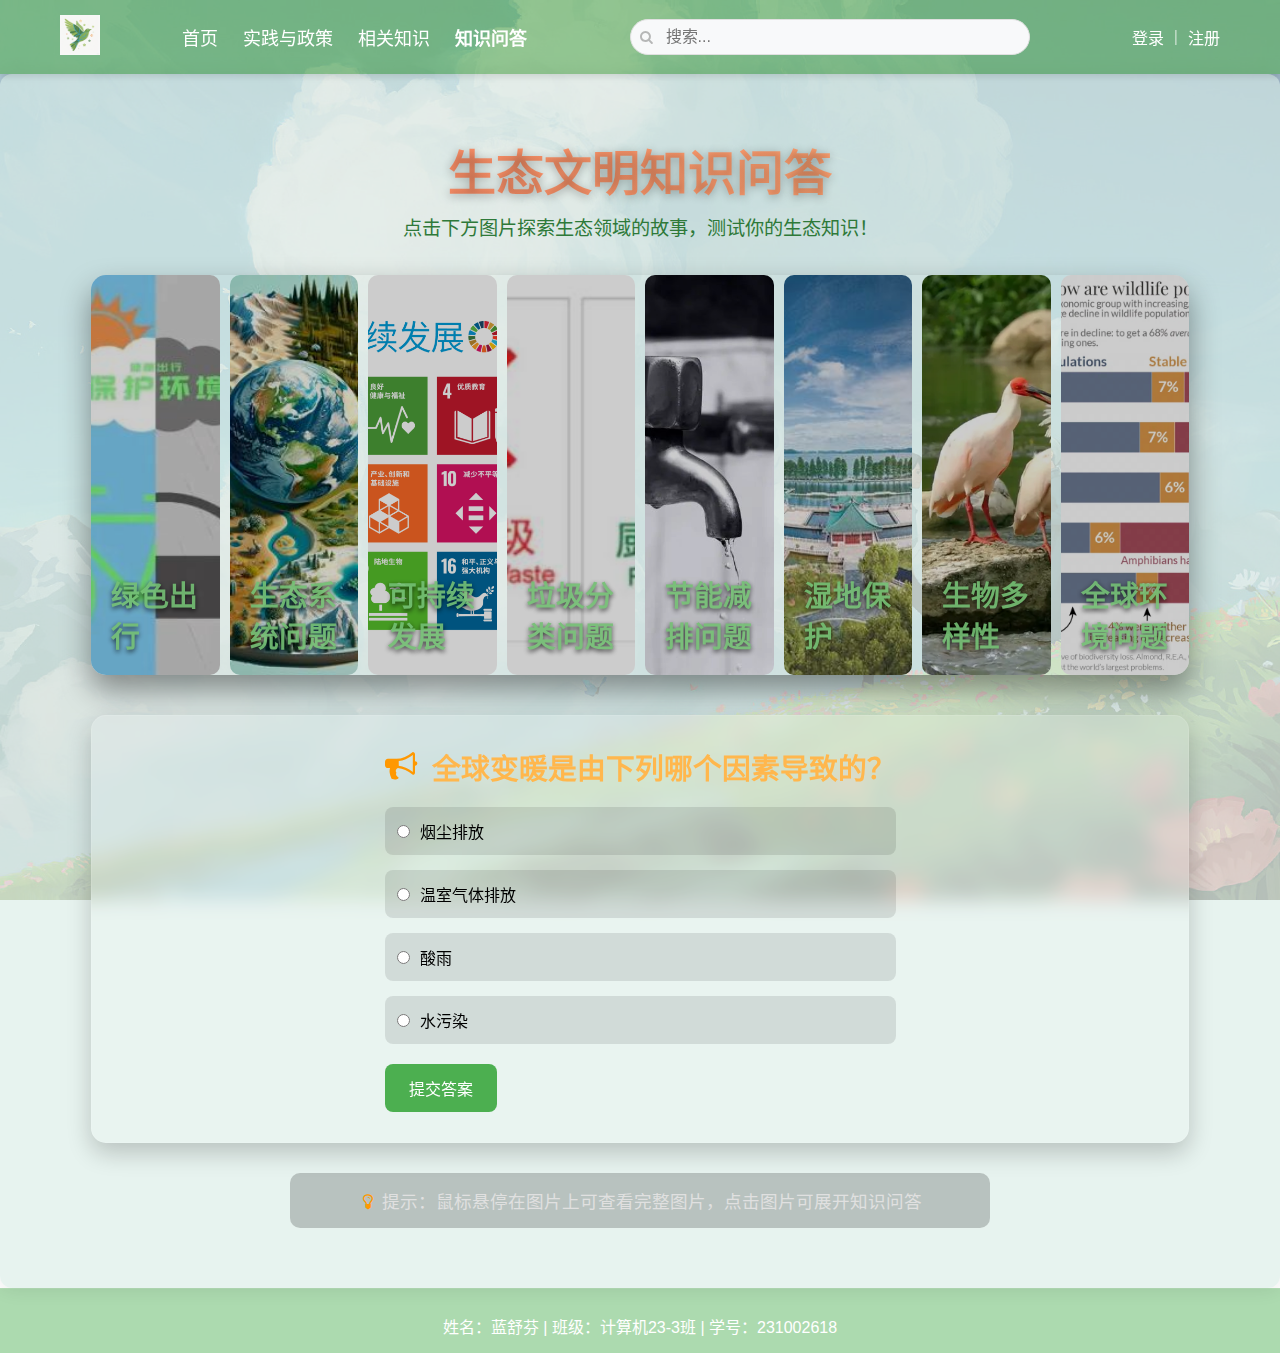
<file: knowledgequiz.html>
<!DOCTYPE html>
<html lang="zh-CN">
  <head>
    <meta charset="utf-8" />
    <title>知识问答-生态文明网</title>
    <!--图标库-->
    <link
      href="https://cdn.jsdelivr.net/npm/font-awesome@4.7.0/css/font-awesome.min.css"
      rel="stylesheet"
    />
    <!--css样式-->
    <link rel="stylesheet" type="text/css" href="css/know.css" />
    <link rel="stylesheet" type="text/css" href="css/style.css" />
    <!--js样式-->
    <!-- <script src="js/carousel.js"></script>
    <script src="js/search.js"></script> -->
  </head>
  <body>
    <!-- 导航栏 -->
    <nav class="navbar">
      <div class="container">
        <!-- Logo -->
        <div class="logo-container">
          <a href="#home" class="logo-link">
            <img src="images/logo.jpg" alt="网站Logo" class="logo-img" />
          </a>
        </div>

        <!--导航链接-->
        <div class="nav-links">
          <a href="index.html" class="navbar-link">首页</a>
          <a href="news.html" class="navbar-link">实践与政策</a>
          <a href="about.html" class="navbar-link">相关知识</a>
          <a href="knowledgequiz.html" class="navbar-link active">知识问答</a>
        </div>

        <!-- 搜索框（居中） -->
        <div class="search-container">
          <form action="/search" method="GET" class="search-form">
            <input
              type="text"
              placeholder="搜索..."
              name="q"
              class="search-input"
            />
            <button type="submit" class="search-button">
              <i class="fa fa-search"></i>
            </button>
          </form>
        </div>

        <!-- 登录/注册 -->
        <div class="auth-links">
          <a href="login.html" class="auth-link">登录</a>
          <span class="divider">|</span>
          <a href="login.html" class="auth-link">注册</a>
        </div>
      </div>
    </nav>
    <!-- 主要内容区 -->
    <main class="content">
      <div class="introcontain">
        <div class="header">
          <h1>生态文明知识问答</h1>
          <p class="subtitle">
            点击下方图片探索生态领域的故事，测试你的生态知识！
          </p>
        </div>

        <div class="photocontain">
          <div class="accordion">
            <div class="accordion-item" data-index="0">
              <img
                src="images/绿色出行问题.jpg"
                alt="绿色出行问题"
                class="accordion-img"
              />
              <div class="accordion-label">绿色出行</div>
            </div>
            <div class="accordion-item" data-index="1">
              <img
                src="images/生态系统问题.jpg"
                alt="生态系统问题"
                class="accordion-img"
              />
              <div class="accordion-label">生态系统问题</div>
            </div>
            <div class="accordion-item" data-index="2">
              <img
                src="images/可持续发展问题.png"
                alt="可持续发展问题"
                class="accordion-img"
              />
              <div class="accordion-label">可持续发展</div>
            </div>
            <div class="accordion-item" data-index="3">
              <img
                src="images/垃圾分类问题.jpg"
                alt="垃圾分类问题"
                class="accordion-img"
              />
              <div class="accordion-label">垃圾分类问题</div>
            </div>
            <div class="accordion-item" data-index="4">
              <img
                src="images/节能减排问题.jpg"
                alt="节能减排问题"
                class="accordion-img"
              />
              <div class="accordion-label">节能减排问题</div>
            </div>
            <div class="accordion-item" data-index="5">
              <img
                src="images/湿地保护.jpg"
                alt="湿地保护"
                class="accordion-img"
              />
              <div class="accordion-label">湿地保护</div>
            </div>
            <div class="accordion-item" data-index="6">
              <img
                src="images/生物多样性.webp"
                alt="生物多样性"
                class="accordion-img"
              />
              <div class="accordion-label">生物多样性</div>
            </div>
            <div class="accordion-item" data-index="7">
              <img
                src="images/全球环境问题.webp"
                alt="全球环境问题"
                class="accordion-img"
              />
              <div class="accordion-label">全球环境问题</div>
            </div>
          </div>
        </div>

        <div class="qa-container" id="qaPanel">
          <div class="qa-content">
            <div class="question">
              <i class="fa fa-bullhorn"></i>
              <span id="questionText">请点击上方图片查看问题</span>
            </div>
            <div class="options" id="optionsContainer">
              <!-- 选项将通过JS动态生成 -->
            </div>
            <button class="submit-btn" id="submitBtn">提交答案</button>
            <div class="feedback" id="feedback"></div>
          </div>
        </div>

        <div class="instruction">
          <i class="fa fa-lightbulb-o"></i>
          提示：鼠标悬停在图片上可查看完整图片，点击图片可展开知识问答
        </div>
      </div>
    </main>

    <!--------------Footer--------------->
    <footer class="footer">
      <div class="footer-bottom">
        <p>姓名：蓝舒芬 | 班级：计算机23-3班 | 学号：231002618</p>
      </div>
    </footer>

    <!--js样式-->
    <!-- <script src="js/carousel.js"></script> -->
    <script>
      document.addEventListener("DOMContentLoaded", function () {
        const accordionItems = document.querySelectorAll(".accordion-item");
        const qaPanel = document.getElementById("qaPanel");
        const questionText = document.getElementById("questionText");
        const optionsContainer = document.getElementById("optionsContainer");
        const submitBtn = document.getElementById("submitBtn");
        const feedback = document.getElementById("feedback");

        // 当前激活的问题索引
        let activeQuizIndex = 0;

        // 选择题数据（包含问题、选项和正确答案）
        const quizData = [
          {
            question: "以下哪项属于绿色出行方式？",
            options: ["开私家车", "乘坐公共交通", "骑摩托车", "驾驶SUV"],
            correctAnswer: 1, // 选项索引（从0开始）
            explanation:
              "乘坐公共交通可以减少个人碳足迹，是典型的绿色出行方式。公共交通相比私人车辆能更高效地运送乘客，减少道路拥堵和空气污染。",
          },
          {
            question: "下列哪项不属于地球三大生态环境系统？",
            options: [
              "湿地生态系统",
              "森林生态系统",
              "草原生态系统",
              "海洋生态系统",
            ],
            correctAnswer: 2,
            explanation:
              "湿地、森林、海洋被誉为地球三大生态环境系统，被誉为“地球之肾”、“天然水库”、“物种宝库”。",
          },
          {
            question: "可持续发展的核心思想是什么？",
            options: [
              "满足当代人的需求，同时不损害后代满足其需求的能力",
              "优先发展经济，环境问题可以后期解决",
              "完全停止工业发展以保护环境",
              "只关注环境保护，不考虑经济发展",
            ],
            correctAnswer: 0,
            explanation:
              "可持续发展包括经济、生态和社会三个方面的可持续发展，旨在既满足当代人的需求，又不对后代人满足其自身需求能力构成危害",
          },
          {
            question: "下列哪种垃圾不属于可回收物？",
            options: ["干净的塑料瓶", "旧报纸", "用过的餐巾纸", "玻璃瓶"],
            correctAnswer: 2,
            explanation:
              "可回收物就是再生资源，指生活垃圾中未经污染、适宜回收循环利用的废物。",
          },
          {
            question: " 全球气候变暖的主要人为原因是什么？",
            options: [
              "地球自然气候变化周期",
              "燃烧化石燃料和森林砍伐",
              "太阳辐射增强",
              "海洋环流变化",
            ],
            correctAnswer: 1, // 选项索引（从0开始）
            explanation:
              "全球气候变暖是一种和自然有关的现象，是由于温室效应不断积累，导致地气系统吸收与发射的能量不平衡，能量不断在地气系统累积，从而导致温度上升，造成全球气候变暖。",
          },
          {
            question: "湿地被称为“地球之肾”，主要是因为湿地具有什么功能？",
            options: [
              "净化水质和降解污染物",
              "提供木材资源",
              "调节全球气温",
              "作为农田使用",
            ],
            correctAnswer: 0, // 选项索引（从0开始）
            explanation:
              "湿地具有多种生态功能：湿地是水源地，是蓄水池，能够提供水源；湿地能够降解污染；湿地是很多珍惜动物的歇息地，能够保护生物的多样性。被称为“地球之肾”是因为其具有降解污染，净化水中的染污物的作用。",
          },
          {
            question: "下列有关保护生物多样性的说法中，正确的是?",
            options: [
              "建立濒危物种的种质库可以保护生物多样性",
              "为保护生物多样性，应禁止开发利用生物资源",
              "为丰富我国的生物多样性，应引入世界各地不同的生物",
              " 可以将对人有害的鼠、蚊、蝇等动物完全消灭",
            ],
            correctAnswer: 0, // 选项索引（从0开始）
            explanation:
              "保护生物多样性并非禁止开发利用生物资源，而是合理开发利用，实现可持续发展。同时维持生态平衡。",
          },
          {
            question: "全球变暖是由下列哪个因素导致的？",
            options: ["烟尘排放", "温室气体排放", "酸雨", "水污染"],
            correctAnswer: 1, // 选项索引（从0开始）
            explanation:
              "全球气候变暖是一种和自然有关的现象，是由于温室效应不断积累，导致地气系统吸收与发射的能量不平衡，能量不断在地气系统累积，从而导致温度上升，造成全球气候变暖。",
          },
        ];

        // 点击图片事件
        accordionItems.forEach((item, index) => {
          item.addEventListener("click", function () {
            activeQuizIndex = index % quizData.length; // 保存当前激活的问题索引

            // 更新问题
            questionText.textContent = quizData[activeQuizIndex].question;

            // 生成选项
            generateOptions(quizData[activeQuizIndex]);

            // 重置反馈
            feedback.style.display = "none";

            // 切换问答面板
            qaPanel.classList.toggle("active", true);

            // 添加点击效果
            this.classList.add("active");
            setTimeout(() => {
              this.classList.remove("active");
            }, 300);
          });
        });

        // 生成选项函数
        function generateOptions(quizItem) {
          optionsContainer.innerHTML = ""; // 清空现有选项

          quizItem.options.forEach((option, index) => {
            const optionElement = document.createElement("div");
            optionElement.className = "option";

            const input = document.createElement("input");
            input.type = "radio";
            input.name = "quiz";
            input.id = `option${index}`;
            input.value = index;

            const label = document.createElement("label");
            label.htmlFor = `option${index}`;
            label.textContent = option;

            optionElement.appendChild(input);
            optionElement.appendChild(label);
            optionsContainer.appendChild(optionElement);
          });
        }

        // 提交答案事件
        submitBtn.addEventListener("click", function () {
          const selectedOption = document.querySelector(
            'input[name="quiz"]:checked'
          );

          if (!selectedOption) {
            showFeedback("请先选择一个选项！", false);
            return;
          }

          const selectedIndex = parseInt(selectedOption.value);
          const isCorrect =
            selectedIndex === quizData[activeQuizIndex].correctAnswer;

          // 显示反馈
          showFeedback(quizData[activeQuizIndex], isCorrect);
        });

        // 显示反馈函数
        function showFeedback(quizItem, isCorrect) {
          feedback.style.display = "block";

          if (isCorrect) {
            feedback.className = "feedback correct";
            feedback.innerHTML = `
        <h3><i class="fa fa-check-circle"></i> 回答正确！</h3>
        <p>${quizItem.explanation}</p>
      `;
          } else {
            feedback.className = "feedback wrong";
            feedback.innerHTML = `
        <h3><i class="fa fa-times-circle"></i> 回答错误！</h3>
        <p>正确答案: ${quizItem.options[quizItem.correctAnswer]}</p>
        <p>${quizItem.explanation}</p>
      `;
          }
        }

        // 初始随机显示一个问答
        const randomIndex = Math.floor(Math.random() * accordionItems.length);
        accordionItems[randomIndex].click(); // 触发点击事件显示随机问题
      });
    </script>
  </body>
</html>
</file>
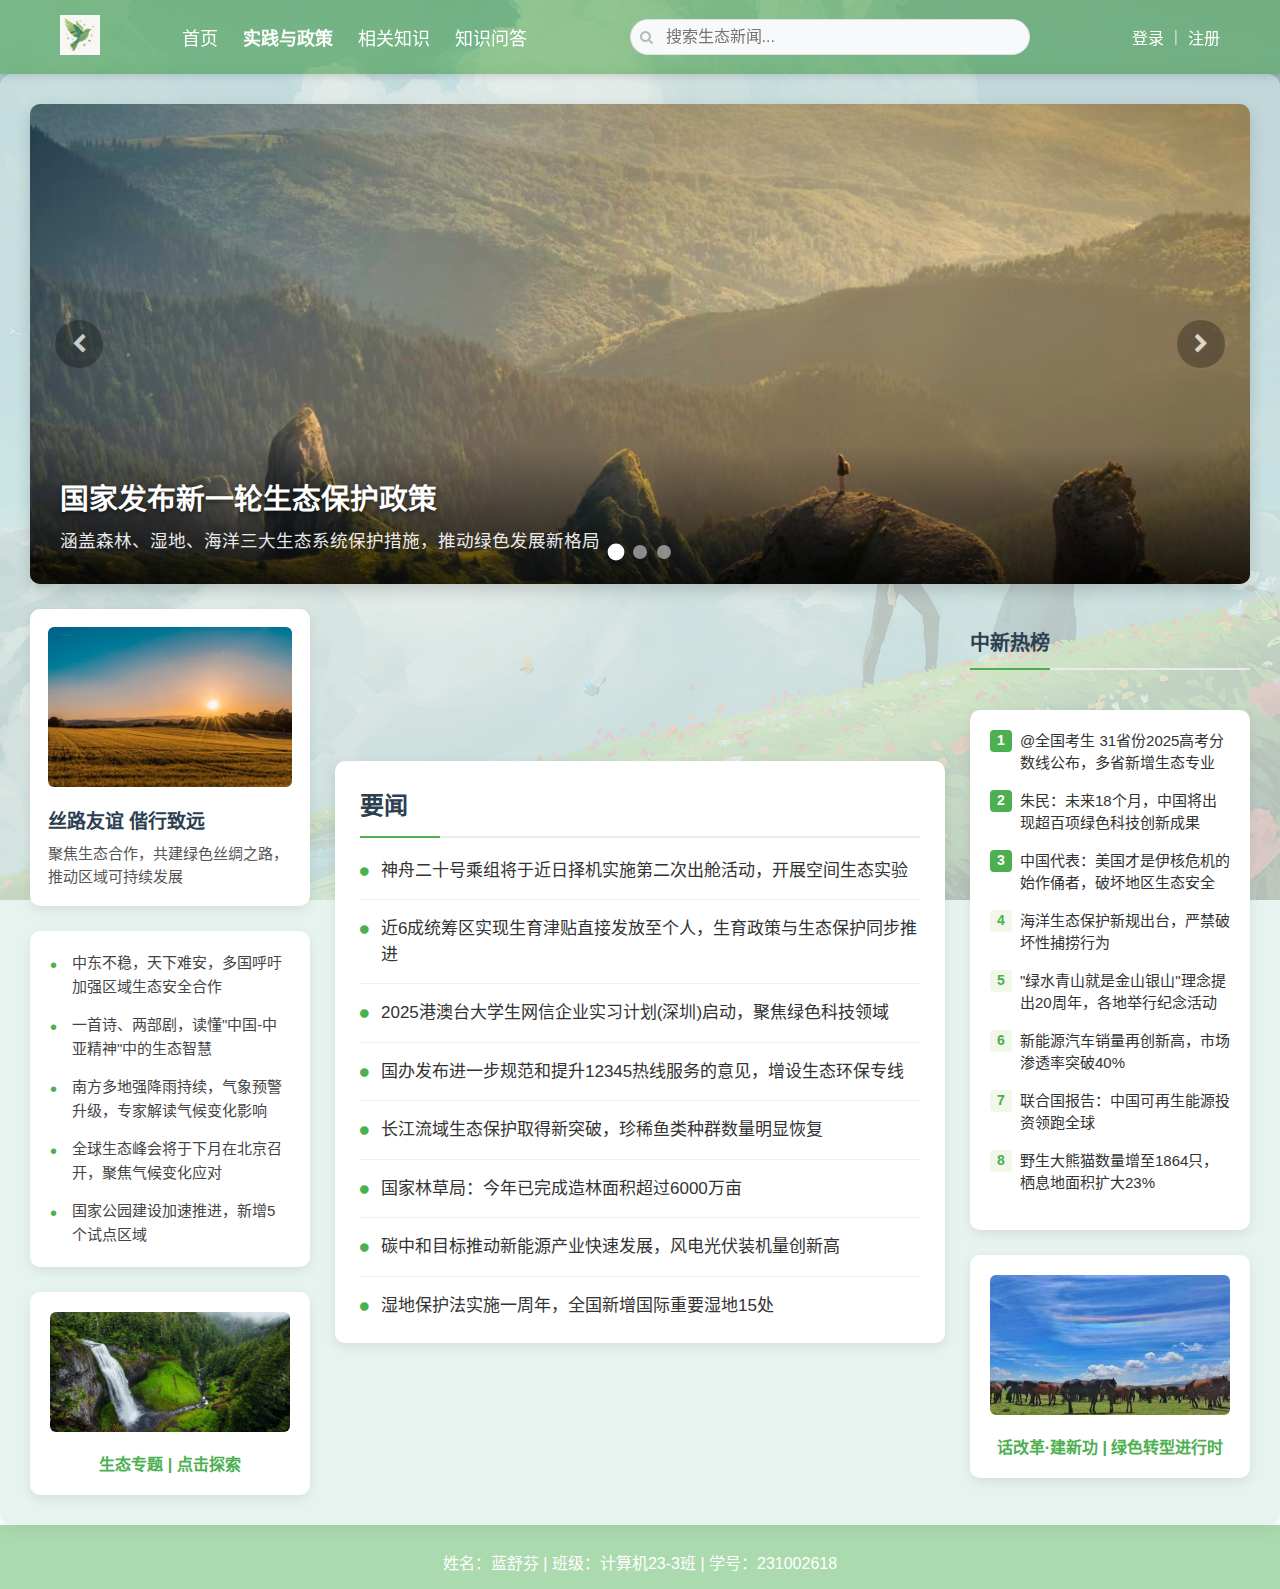
<file: news.html>
<!DOCTYPE html>
<html lang="zh-CN">
  <head>
    <meta charset="utf-8" />
    <title>生态新闻-生态文明网</title>
    <link
      href="https://cdn.jsdelivr.net/npm/font-awesome@4.7.0/css/font-awesome.min.css"
      rel="stylesheet"
    />
    <!--css样式-->
    <link rel="stylesheet" type="text/css" href="css/style.css" />
    <link rel="stylesheet" type="text/css" href="css/news.css" />
    <!--js样式-->
    <!-- <script src="js/carousel.js"></script> -->
  </head>
  <body>
    <!-- 导航栏（复用，保持全站一致） -->
    <nav class="navbar">
      <div class="container">
        <div class="logo-container">
          <a href="index.html" class="logo-link">
            <img src="images/logo.jpg" alt="网站Logo" class="logo-img" />
          </a>
        </div>
        <div class="nav-links">
          <a href="index.html" class="navbar-link">首页</a>
          <a href="news.html" class="navbar-link active">实践与政策</a>
          <a href="about.html" class="navbar-link">相关知识</a>
          <a href="knowledgequiz.html" class="navbar-link">知识问答</a>
        </div>
        <div class="search-container">
          <form action="/search" method="GET" class="search-form">
            <input
              type="text"
              placeholder="搜索生态新闻..."
              name="q"
              class="search-input"
            />
            <button type="submit" class="search-button">
              <i class="fa fa-search"></i>
            </button>
          </form>
        </div>
        <div class="auth-links">
          <a href="login.html" class="auth-link">登录</a>
          <span class="divider">|</span>
          <a href="login.html" class="auth-link">注册</a>
        </div>
      </div>
    </nav>

    <!-- 主要内容区：热门新闻轮播 + 左侧焦点 + 右侧新闻列表 + 侧边热榜 -->
    <!-- 主要内容区 -->
    <main class="news-page container">
      <!-- 热门新闻轮播 -->
      <section class="carousel-container">
        <div id="newsCarousel" class="carousel-slides">
          <!-- 轮播项1 -->
          <div class="carousel-slide">
            <a href="#" class="block h-full">
              <img
                src="images/国家生态保护政策.avif"
                alt="国家生态保护政策"
                class="w-full h-full object-cover"
              />
              <div class="slide-caption">
                <h3>国家发布新一轮生态保护政策</h3>
                <p>
                  涵盖森林、湿地、海洋三大生态系统保护措施，推动绿色发展新格局
                </p>
              </div>
            </a>
          </div>
          <!-- 轮播项2 -->
          <div class="carousel-slide">
            <a href="#" class="block h-full">
              <img
                src="images/城市绿色发展.avif"
                alt="城市绿色发展"
                class="w-full h-full object-cover"
              />
              <div class="slide-caption">
                <h3>全国绿色城市建设取得显著成效</h3>
                <p>30个城市获评国家级生态园林城市，城市绿化覆盖率提升至45%</p>
              </div>
            </a>
          </div>
          <!-- 轮播项3 -->
          <div class="carousel-slide">
            <a href="#" class="block h-full">
              <img
                src="images/生物多样性.avif"
                alt="生物多样性"
                class="w-full h-full object-cover"
              />
              <div class="slide-caption">
                <h3>中国生物多样性保护白皮书发布</h3>
                <p>珍稀物种数量同比增长15%，生态恢复成效显著</p>
              </div>
            </a>
          </div>
        </div>

        <!-- 导航按钮 -->
        <button id="newsPrevBtn" class="carousel-control left-4">
          <i class="fa fa-chevron-left"></i>
        </button>
        <button id="newsNextBtn" class="carousel-control right-4">
          <i class="fa fa-chevron-right"></i>
        </button>

        <!-- 指示点 -->
        <div class="carousel-dots">
          <button class="carousel-dot active" data-index="0"></button>
          <button class="carousel-dot" data-index="1"></button>
          <button class="carousel-dot" data-index="2"></button>
        </div>
      </section>

      <!-- 左侧焦点区域 -->
      <aside class="news-aside">
        <!-- 焦点图/专题 -->
        <div class="focus-card">
          <img
            src="images/丝路友谊.avif"
            alt="丝路友谊 偕行致远"
            class="focus-img"
          />
          <h3 class="focus-title">丝路友谊 偕行致远</h3>
          <p class="focus-desc">
            聚焦生态合作，共建绿色丝绸之路，推动区域可持续发展
          </p>
        </div>
        <!-- 热点短讯 -->
        <ul class="hot-list">
          <li>中东不稳，天下难安，多国呼吁加强区域生态安全合作</li>
          <li>一首诗、两部剧，读懂"中国-中亚精神"中的生态智慧</li>
          <li>南方多地强降雨持续，气象预警升级，专家解读气候变化影响</li>
          <li>全球生态峰会将于下月在北京召开，聚焦气候变化应对</li>
          <li>国家公园建设加速推进，新增5个试点区域</li>
        </ul>
        <!-- 专题入口 -->
        <div class="special-entry">
          <img src="images/city.jpg" alt="专题" class="special-img" />
          <p>生态专题 | 点击探索</p>
        </div>
      </aside>

      <!-- 中间新闻列表 -->
      <section class="news-list">
        <h2 class="section-title">要闻</h2>
        <ul class="main-news">
          <li>
            <a href="#" class="news-item">
              <i class="fa fa-circle" aria-hidden="true"></i>
              神舟二十号乘组将于近日择机实施第二次出舱活动，开展空间生态实验
            </a>
          </li>
          <li>
            <a href="#" class="news-item">
              <i class="fa fa-circle" aria-hidden="true"></i>
              近6成统筹区实现生育津贴直接发放至个人，生育政策与生态保护同步推进
            </a>
          </li>
          <li>
            <a href="#" class="news-item">
              <i class="fa fa-circle" aria-hidden="true"></i>
              2025港澳台大学生网信企业实习计划(深圳)启动，聚焦绿色科技领域
            </a>
          </li>
          <li>
            <a href="#" class="news-item">
              <i class="fa fa-circle" aria-hidden="true"></i>
              国办发布进一步规范和提升12345热线服务的意见，增设生态环保专线
            </a>
          </li>
          <li>
            <a href="#" class="news-item">
              <i class="fa fa-circle" aria-hidden="true"></i>
              长江流域生态保护取得新突破，珍稀鱼类种群数量明显恢复
            </a>
          </li>
          <li>
            <a href="#" class="news-item">
              <i class="fa fa-circle" aria-hidden="true"></i>
              国家林草局：今年已完成造林面积超过6000万亩
            </a>
          </li>
          <li>
            <a href="#" class="news-item">
              <i class="fa fa-circle" aria-hidden="true"></i>
              碳中和目标推动新能源产业快速发展，风电光伏装机量创新高
            </a>
          </li>
          <li>
            <a href="#" class="news-item">
              <i class="fa fa-circle" aria-hidden="true"></i>
              湿地保护法实施一周年，全国新增国际重要湿地15处
            </a>
          </li>
        </ul>
      </section>

      <!-- 右侧热榜/侧边栏 -->
      <aside class="news-sidebar">
        <h3 class="sidebar-title">中新热榜</h3>
        <ol class="hot-rank">
          <li>
            <a href="#">@全国考生 31省份2025高考分数线公布，多省新增生态专业</a>
          </li>
          <li>
            <a href="#">朱民：未来18个月，中国将出现超百项绿色科技创新成果</a>
          </li>
          <li>
            <a href="#"
              >中国代表：美国才是伊核危机的始作俑者，破坏地区生态安全</a
            >
          </li>
          <li>
            <a href="#">海洋生态保护新规出台，严禁破坏性捕捞行为</a>
          </li>
          <li>
            <a href="#"
              >"绿水青山就是金山银山"理念提出20周年，各地举行纪念活动</a
            >
          </li>
          <li>
            <a href="#">新能源汽车销量再创新高，市场渗透率突破40%</a>
          </li>
          <li>
            <a href="#">联合国报告：中国可再生能源投资领跑全球</a>
          </li>
          <li>
            <a href="#">野生大熊猫数量增至1864只，栖息地面积扩大23%</a>
          </li>
        </ol>
        <!-- 广告/专题图 -->
        <div class="sidebar-ad">
          <img src="images/news1.jpg" alt="广告" />
          <p>话改革·建新功 | 绿色转型进行时</p>
        </div>
      </aside>
    </main>

    <!--------------Footer--------------->
    <footer class="footer">
      <div class="footer-bottom">
        <p>姓名：蓝舒芬 | 班级：计算机23-3班 | 学号：231002618</p>
      </div>
    </footer>

    <!-- JS -->
    <script>
      // 轮播图功能
      document.addEventListener("DOMContentLoaded", function () {
        const carousel = document.getElementById("newsCarousel");
        const slides = carousel.querySelectorAll(".carousel-slide");
        const dots = document.querySelectorAll(".carousel-dot");
        const prevBtn = document.getElementById("newsPrevBtn");
        const nextBtn = document.getElementById("newsNextBtn");

        let currentIndex = 0;
        const totalSlides = slides.length;

        // 更新轮播图位置
        function updateCarousel() {
          carousel.style.transform = `translateX(-${currentIndex * 100}%)`;

          // 更新指示点状态
          dots.forEach((dot, index) => {
            dot.classList.toggle("active", index === currentIndex);
          });
        }

        // 下一张
        function nextSlide() {
          currentIndex = (currentIndex + 1) % totalSlides;
          updateCarousel();
        }

        // 上一张
        function prevSlide() {
          currentIndex = (currentIndex - 1 + totalSlides) % totalSlides;
          updateCarousel();
        }

        // 自动播放
        let slideInterval = setInterval(nextSlide, 5000);

        // 鼠标悬停时暂停自动播放
        carousel.addEventListener("mouseenter", () => {
          clearInterval(slideInterval);
        });

        // 鼠标离开时恢复自动播放
        carousel.addEventListener("mouseleave", () => {
          slideInterval = setInterval(nextSlide, 5000);
        });

        // 添加按钮事件
        nextBtn.addEventListener("click", nextSlide);
        prevBtn.addEventListener("click", prevSlide);

        // 添加指示点事件
        dots.forEach((dot, index) => {
          dot.addEventListener("click", () => {
            currentIndex = index;
            updateCarousel();
          });
        });
      });
    </script>
  </body>
</html>
</file>
<file: css/know.css>
.content {
    position: relative;  
    z-index: 1; /*内容层置于遮罩层之上 */
    background-color: rgba(214, 235, 227, 0.589); /*白色内容容器背景 */
    width:100%;
    border-radius: 12px; 
    box-shadow: 0 0 20px rgba(0,0,0,0.1);
    margin-top: 0;
    /*max-width: 1000px;  设置最大宽度 */
    margin: 0 auto; /* 水平居中 */
    padding: 30px;
    flex-direction: column;
    align-items: center;
}
      .introcontain {
          /* max-width: 1000px; */
          margin: 0 auto;
      }

      .header {
        text-align: center;
        margin: 30px 0;
        width: 100%;
      }

      h1 {
        font-size: 3rem;
        margin-bottom: 10px;
        text-shadow: 0 2px 10px rgba(0, 0, 0, 0.3);
        background: linear-gradient(to right, #ff7e5f, #feb47b);
        background-clip: text;
        -webkit-text-fill-color: transparent;
      }

      .subtitle {
        font-size: 1.2rem;
        max-width: 700px;
        margin: 0 auto 20px;
        color: #2e7939;
        line-height: 1.6;
      }

      .photocontain {
        width: 90%;
        /* max-width: 1200px; */
        margin: 0 auto;
      }

      .accordion {
        display: flex;
        height: 400px;
        gap: 10px;
        margin-bottom: 40px;
        border-radius: 15px;
        overflow: hidden;
        box-shadow: 0 15px 30px rgba(0, 0, 0, 0.4);
      }

      .accordion-item {
        flex: 1;
        overflow: hidden;
        border-radius: 10px;
        position: relative;
        cursor: pointer;
        transition: all 0.5s cubic-bezier(0.175, 0.885, 0.32, 1.275);
        filter: brightness(0.8);
      }

      .accordion-item:hover {
        flex: 3;
        filter: brightness(1);
      }

      .accordion-item:not(:hover) {
        flex: 0.8;
      }

      .accordion-img {
        width: 100%;
        height: 100%;
        object-fit: cover;
        transition: transform 0.5s ease;
      }

      .accordion-item:hover .accordion-img {
        transform: scale(1.05);
      }

      .accordion-label {
        position: absolute;
        bottom: 20px;
        left: 20px;
        font-size: 1.8rem;
        font-weight: bold;
        color:lightgreen;
        text-shadow: 0 2px 5px rgba(0, 0, 0, 0.8);
        opacity: 0.9;
        transition: all 0.3s ease;
      }

      .accordion-item:hover .accordion-label {
        transform: translateY(-10px);
        opacity: 1;
      }

      .qa-container {
        background: rgba(255, 255, 255, 0.1);
        backdrop-filter: blur(10px);
        border-radius: 15px;
        width: 90%;
         margin: 0 auto;
        padding: 30px;
        margin-top: 20px;
        box-shadow: 0 10px 25px rgba(0, 0, 0, 0.2);
        border: 1px solid rgba(255, 255, 255, 0.1);
        transition: all 0.4s ease;
        max-height: 0;
        overflow: hidden;
        opacity: 0;
        display: flex;
        justify-content: center;
        
      }

      .qa-container.active {
        max-height: 800px;
        opacity: 1;
        margin-top: 40px;
      }

      .question {
        font-size: 1.8rem;
        margin-bottom: 20px;
        color: #ffb74d;
        font-weight: 600;
        display: flex;
        align-items: center;
        gap: 15px;
      }

      .question i {
        color: #ff9800;
        font-size: 2rem;
      }

      .options {
        margin-bottom: 20px;
      }

      .option {
        margin-bottom: 15px;
        padding: 12px;
        background: rgba(0, 0, 0, 0.1);
        border-radius: 8px;
        cursor: pointer;
        transition: background 0.3s;
      }

      .option:hover {
        background: rgba(0, 0, 0, 0.2);
      }

      .option input {
        margin-right: 10px;
      }

      .submit-btn {
        background-color: #4caf50;
        color: white;
        border: none;
        padding: 12px 24px;
        border-radius: 8px;
        cursor: pointer;
        font-size: 1rem;
        transition: background 0.3s;
      }

      .submit-btn:hover {
        background-color: #45a049;
      }

      .feedback {
        margin-top: 20px;
        padding: 15px;
        border-radius: 8px;
        display: none;
        font-size: 1.1rem;
      }

      .feedback.correct {
        background-color: rgba(76, 175, 80, 0.2);
        color: #2e7d32;
        border-left: 4px solid #4caf50;
      }

      .feedback.wrong {
        background-color: rgba(244, 67, 54, 0.2);
        color: #c62828;
        border-left: 4px solid #f44336;
      }

      .feedback h3 {
        margin-top: 0;
        display: flex;
        align-items: center;
        gap: 10px;
      }

      .feedback p {
        margin: 5px 0;
      }
      .instruction {
        margin-top: 30px;
        text-align: center;
        font-size: 1.1rem;
        color: #e0e0e0;
        background: rgba(0, 0, 0, 0.2);
        padding: 15px;
        border-radius: 10px;
        max-width: 700px;
        margin: 30px auto;
      }

      .instruction i {
        color: #ff9800;
        margin: 0 5px;
      }

      .footer {
        margin-top: 40px;
        text-align: center;
        color: #aaa;
        font-size: 0.9rem;
        padding: 20px;
        border-top: 1px solid rgba(255, 255, 255, 0.1);
        width: 100%;
      }

      @media (max-width: 768px) {

        .accordion {
          height: 300px;
        }

        h1 {
          font-size: 2.2rem;
        }

        .question {
          font-size: 1.4rem;
        }

        .answer {
          font-size: 1rem;
        }
      }
      @media (max-width: 1024px) {
    .content {
        padding: 20px;
    }
    .introcontain {
        max-width: 90%; /* 在小屏幕上使用百分比宽度 */
    }
}
@media (max-width: 768px) {
    .qa-container {
        width: 100%; /* 在小屏幕上使用全宽 */
        padding: 20px;
    }
}
</file>
<file: css/style.css>
/*style*/

/* 基础样式 */
* {
    margin: 0;
    padding: 0;
    box-sizing: border-box;
}

body {
  /* 背景图路径，根据实际文件位置调整，如图片和css同目录则可直接写文件名 */
  background-image: url('../images/background00.jpeg'); 
  /* 让背景图覆盖整个视口，按比例缩放且裁剪多余部分，保证覆盖性 */
  background-size: cover; 
  /* 让背景图以中心为基准显示，保证人物、风景核心区域始终在视野 */
  background-position: center center; 
  /* 防止背景图随滚动条滚动，营造沉浸式固定背景 */
  background-attachment: fixed; 
  /* 避免背景图重复平铺 */
  background-repeat: no-repeat; 
  margin: 0;
  /* 让 body 至少占满整个视口高度 */
  min-height: 100vh; 
  font-family: Arial, Helvetica, sans-serif;
  /* 为内容可读性兜底，与背景融合的纯色/渐变遮罩（可选） */
  position: relative; 
}

body::before {
    content: "";
    position: absolute;
    top: 0;
    left: 0;
    width: 100%;
    height: 100%;
    background-color: rgba(255, 255, 255, 0.463); /* 白色半透明遮罩，透明度可调整 */
}




/* 导航栏样式 */
.navbar {
    background-color: rgba(88, 172, 90, 0.64);
    box-shadow: 0 4px 6px -1px rgba(0, 0, 0, 0.1);
    position: sticky;
    top: 0;
    z-index: 50;
    padding: 15px 0;
}

.container {
    max-width: 1200px;
    margin: 0 auto;
    padding: 0 20px;
    display: flex;
    justify-content: space-between;
    align-items: center;
}

/* Logo样式 */
.logo-container {
    flex: 0 0 auto;
}

.logo-img {
    height: 40px; /* 根据你的Logo尺寸调整 */
    width: auto;
    transition: transform 0.3s ease;
}

.logo-img:hover {
    transform: scale(1.05);
}

.nav-links {
    display: flex;
    gap: 25px;
}

.navbar-link {
    color: white;
    text-decoration: none;
    font-size: 18px;
    transition: all 0.3s ease;
    position: relative;
}

.navbar-link.active {
    font-weight: bold;
}

.navbar-link::after {
    content: '';
    position: absolute;
    width: 0;
    height: 2px;
    bottom: -2px;
    left: 0;
    background-color: white;
    transition: width 0.3s ease;
}

.navbar-link:hover::after {
    width: 100%;
}

/* 搜索框 */
.search-container {
    flex: 1;
    max-width: 400px;
    margin: 0 20px;
}

.search-form {
    position: relative;
    width: 100%;
}

.search-input {
    width: 100%;
    padding: 8px 15px 8px 35px;
    border-radius: 20px;
    border: 1px solid #e0e0e0;
    background-color: #f8f9fa;
    font-size: 16px;
    transition: all 0.3s ease;
}

.search-input:focus {
    outline: none;
    border-color: #2E7D32;
    box-shadow: 0 0 5px rgba(46, 125, 50, 0.3);
}

.search-button {
    position: absolute;
    left: 10px;
    top: 50%;
    transform: translateY(-50%);
    background: transparent;
    border: none;
    color: #b6b7b7;
    cursor: pointer;
}

.search-button:hover {
  color: #2E7D32; 
  transform: translateY(-50%) scale(1.1); 
  font-weight: bold; 
  cursor: pointer; 
}


/* 登录/注册 */
.auth-links {
    flex: 0 0 auto;
    display: flex;
    align-items: center;
    gap: 10px;
}

.auth-link {
    color: white;
    text-decoration: none;
    font-size: 16px;
    transition: color 0.3s ease;
}

.auth-link:hover {
    color: #f0f0f0;
    text-decoration: underline;
}

.divider {
    color: white;
    opacity: 0.6;
}

/* 轮播图容器 */
.carousel-container {
  position: relative;
  width: 100%;

  margin: 0 auto;
  height: 60vh;
  min-height: 400px;
  overflow: hidden;
  border-radius: 8px;
  box-shadow: 0 4px 6px rgba(0, 0, 0, 0.1);
}

/* 轮播图轨道 */
.carousel-slides {
  display: flex;
  height: 100%;
  transition: transform 0.5s ease-in-out;
}

/* 单个轮播项 */
.carousel-slide {
  min-width: 100%;
  position: relative;
}

.carousel-slide img {
  width: 100%;
  height: 100%;
  object-fit: cover;
}

/* 轮播图标题 */
.slide-caption {
  position: absolute;
  bottom: 0;
  left: 0;
  right: 0;
  padding: 20px;
  background: linear-gradient(to top, rgba(0,0,0,0.7), transparent);
  color: white;
}

.slide-caption h3 {
  font-size: 1.5rem;
  margin-bottom: 0.5rem;
}

/* 导航按钮 */
.carousel-control {
  position: absolute;
  top: 50%;
  transform: translateY(-50%);
  background-color: rgba(0,0,0,0.5);
  border: none;
  color: white;
  width: 40px;
  height: 40px;
  border-radius: 50%;
  display: flex;
  align-items: center;
  justify-content: center;
  cursor: pointer;
  opacity: 0;
  transition: all 0.3s ease;
  z-index: 10;
}

.carousel-control:hover {
  background-color: rgba(0,0,0,0.8);
}

.carousel-control.left-4 { left: 20px; }
.carousel-control.right-4 { right: 20px; }

/* 指示点 */
.carousel-dots {
  position: absolute;
  bottom: 20px;
  left: 50%;
  transform: translateX(-50%);
  display: flex;
  gap: 8px;
  z-index: 10;
}

.carousel-dot {
  width: 12px;
  height: 12px;
  border-radius: 50%;
  background-color: rgba(255,255,255,0.5);
  border: none;
  cursor: pointer;
  transition: all 0.3s ease;
}

.carousel-dot.active {
  background-color: white;
  transform: scale(1.2);
}

/* 悬停效果 */
.carousel-container:hover .carousel-control {
  opacity: 1;
}

/* 页脚 */
    .footer {
      background-color: #66ba6b;
      color: white;
      padding: 15px 0;
      margin-top: 0;
      text-align: center;
    }
    
    .footer-bottom {
      padding-top: 10px;
      font-size: 16px;
    }
/* 响应式设计 */
@media (max-width: 768px) {
    .container {
        flex-direction: column;
    }
    
    .nav-links {
        margin-bottom: 15px;
    }
    
    .search-container {
        width: 100%;
    }
}

/* 响应式设计 */
@media (max-width: 992px) {
    .nav-links {
        gap: 15px;
    }
    
    .search-container {
        max-width: 300px;
    }
}

@media (max-width: 768px) {
    .container {
        flex-wrap: wrap;
        padding: 10px;
    }
    
    .logo-container {
        order: 1;
    }
    
    .auth-links {
        order: 2;
    }
    
    .nav-links {
        order: 3;
        width: 100%;
        justify-content: space-around;
        margin: 10px 0;
    }
    
    .search-container {
        order: 4;
        width: 100%;
        max-width: 100%;
        margin: 10px 0;
    }
}

@media (max-width: 768px) {
  .footer-top {
    flex-direction: column; /* 列布局改为垂直排列 */
    align-items: center; /* 内容居中 */
  }

  .footer-column {
    flex-basis: 100%; /* 占满整行 */
    max-width: 300px; /* 最大宽度 */
    text-align: center; /* 文字居中 */
  }
}
</file>
<file: css/news.css>
/* news.css */
 /* 轮播图容器 */
    .carousel-container {
      position: relative;
      width: 100%;
      margin: 0 auto;
      height: 480px;
      min-height: 300px;
      overflow: hidden;
      border-radius: 10px;
      box-shadow: 0 6px 16px rgba(0, 0, 0, 0.15);
      grid-column: 1 / -1;
    }

    /* 轮播图轨道 */
    .carousel-slides {
      display: flex;
      height: 100%;
      transition: transform 0.5s ease-in-out;
    }

    /* 单个轮播项 */
    .carousel-slide {
      min-width: 100%;
      position: relative;
    }

    .carousel-slide img {
      width: 100%;
      height: 100%;
      object-fit: cover;
    }

    /* 轮播图标题 */
    .slide-caption {
      position: absolute;
      bottom: 0;
      left: 0;
      right: 0;
      padding: 30px;
      background: linear-gradient(to top, rgba(0,0,0,0.75), transparent);
      color: white;
    }

    .slide-caption h3 {
      font-size: 1.8rem;
      margin-bottom: 0.8rem;
      font-weight: 700;
      text-shadow: 0 2px 4px rgba(0,0,0,0.5);
    }

    .slide-caption p {
      font-size: 1.1rem;
      opacity: 0.9;
      max-width: 80%;
      line-height: 1.4;
    }

    /* 导航按钮 */
    .carousel-control {
      position: absolute;
      top: 50%;
      transform: translateY(-50%);
      background-color: rgba(0,0,0,0.4);
      border: none;
      color: white;
      width: 48px;
      height: 48px;
      border-radius: 50%;
      display: flex;
      align-items: center;
      justify-content: center;
      cursor: pointer;
      opacity: 0.7;
      transition: all 0.3s ease;
      z-index: 10;
      font-size: 20px;
    }

    .carousel-control:hover {
      background-color: rgba(0,0,0,0.7);
      opacity: 1;
      transform: translateY(-50%) scale(1.05);
    }

    .carousel-control.left-4 { left: 25px; }
    .carousel-control.right-4 { right: 25px; }

    /* 指示点 */
    .carousel-dots {
      position: absolute;
      bottom: 25px;
      left: 50%;
      transform: translateX(-50%);
      display: flex;
      gap: 10px;
      z-index: 10;
    }

    .carousel-dot {
      width: 14px;
      height: 14px;
      border-radius: 50%;
      background-color: rgba(255,255,255,0.5);
      border: none;
      cursor: pointer;
      transition: all 0.3s ease;
    }

    .carousel-dot.active {
      background-color: white;
      transform: scale(1.2);
    }
 /* 主要内容区域 - 关键修复 */
    .news-page {
      position: relative;
      z-index: 2;
      max-width: 1280px;
      margin: 0px auto;
      padding: 0 20px;
      display: grid;
      grid-template-columns: 280px 1fr 280px;
      gap: 25px;
      background-color: rgba(214, 235, 227, 0.589);
      border-radius: 12px;
      box-shadow: 0 0 20px rgba(0,0,0,0.1);
      margin-top: 0px;
      padding: 30px;
    }

    /* 左侧焦点区域 */
    .news-aside {
      display: flex;
      flex-direction: column;
      gap: 25px;
    }

    .focus-card {
      background: white;
      border-radius: 10px;
      padding: 18px;
      box-shadow: 0 4px 12px rgba(0,0,0,0.08);
      transition: transform 0.3s ease;
    }
    .focus-card:hover {
      transform: translateY(-5px);
    }
    .focus-img {
      width: 100%;
      height: 160px;
      object-fit: cover;
      border-radius: 6px;
      margin-bottom: 15px;
    }
    .focus-title {
      font-size: 19px;
      font-weight: 700;
      margin-bottom: 10px;
      color: #2c3e50;
    }
    .focus-desc {
      font-size: 15px;
      color: #555;
      line-height: 1.5;
    }

    .hot-list {
      background: white;
      border-radius: 10px;
      padding: 20px;
      box-shadow: 0 4px 12px rgba(0,0,0,0.08);
    }
    .hot-list li {
      list-style: none;
      margin-bottom: 14px;
      color: #444;
      line-height: 1.6;
      padding-left: 22px;
      position: relative;
      font-size: 15px;
    }
    .hot-list li:before {
      content: "•";
      color: #4CAF50;
      font-size: 20px;
      position: absolute;
      left: 0;
      top: -2px;
    }
    .hot-list li:last-child {
      margin-bottom: 0;
    }

    .special-entry {
      background: white;
      border-radius: 10px;
      padding: 20px;
      box-shadow: 0 4px 12px rgba(0,0,0,0.08);
      text-align: center;
      transition: all 0.3s ease;
      cursor: pointer;
    }
    .special-entry:hover {
      background-color: #f9f9f9;
      box-shadow: 0 6px 16px rgba(0,0,0,0.12);
    }
    .special-img {
      width: 100%;
      height: 120px;
      object-fit: cover;
      border-radius: 6px;
      margin-bottom: 15px;
    }
    .special-entry p {
      font-size: 16px;
      color: #4CAF50;
      font-weight: 600;
    }

    /* 中间新闻列表 */
    .news-list {
      background: white;
      border-radius: 10px;
      padding: 25px;
      box-shadow: 0 4px 12px rgba(0,0,0,0.08);
    }
    .section-title {
      font-size: 24px;
      font-weight: 700;
      color: #2c3e50;
      margin-bottom: 20px;
      padding-bottom: 15px;
      border-bottom: 2px solid #eaeaea;
      position: relative;
    }
    .section-title:after {
      content: "";
      position: absolute;
      bottom: -2px;
      left: 0;
      width: 80px;
      height: 2px;
      background: #4CAF50;
    }

    .main-news {
      list-style: none;
      padding: 0;
      margin: 0;
    }
    .main-news li {
      margin-bottom: 16px;
      padding-bottom: 16px;
      border-bottom: 1px solid #f0f0f0;
    }
    .main-news li:last-child {
      margin-bottom: 0;
      padding-bottom: 0;
      border-bottom: none;
    }
    .news-item {
      display: flex;
      align-items: flex-start;
      color: #333;
      text-decoration: none;
      transition: color 0.2s ease;
      font-size: 17px;
      line-height: 1.5;
    }
    .news-item:hover {
      color: #4CAF50;
    }
    .news-item .fa-circle {
      color: #4CAF50;
      margin-right: 12px;
      font-size: 10px;
      margin-top: 8px;
      flex-shrink: 0;
    }

    /* 右侧热榜/侧边栏 */
    .news-sidebar {
      display: flex;
      flex-direction: column;
      gap: 25px;
    }
    .sidebar-title {
      font-size: 20px;
      font-weight: 700;
      color: #2c3e50;
      margin-bottom: 15px;
      padding-bottom: 12px;
      border-bottom: 2px solid #eaeaea;
      position: relative;
    }
    .sidebar-title:after {
      content: "";
      position: absolute;
      bottom: -2px;
      left: 0;
      width: 80px;
      height: 2px;
      background: #4CAF50;
    }
    .hot-rank {
      background: white;
      border-radius: 10px;
      padding: 20px;
      box-shadow: 0 4px 12px rgba(0,0,0,0.08);
      list-style: none;
      counter-reset: hot-rank;
      content: counter(hot-rank)
    }   
    .hot-rank li {
      margin-bottom: 15px;
      color: #444;
      line-height: 1.5;
      position: relative;
      padding-left: 30px;
      font-size: 15px;
    }
    .hot-rank li:before {
      counter-increment: hot-rank;
      content: counter(hot-rank);
      position: absolute;
      left: 0;
      top: 0;
      width: 22px;
      height: 22px;
      background: #f1f8e9;
      color: #4CAF50;
      border-radius: 4px;
      display: flex;
      align-items: center;
      justify-content: center;
      font-weight: 700;
      font-size: 14px;
    }
    .hot-rank li:nth-child(-n+3):before {
      background: #4CAF50;
      color: white;
    }
    .hot-rank a {
      color: #333;
      text-decoration: none;
      transition: color 0.2s ease;
      display: block;
    }
    .hot-rank a:hover {
      color: #4CAF50;
    }

    .sidebar-ad {
      background: white;
      border-radius: 10px;
      padding: 20px;
      box-shadow: 0 4px 12px rgba(0,0,0,0.08);
      text-align: center;
      transition: all 0.3s ease;
    }
    .sidebar-ad:hover {
      transform: translateY(-3px);
      box-shadow: 0 6px 16px rgba(0,0,0,0.12);
    }
    .sidebar-ad img {
      width: 100%;
      height: 140px;
      object-fit: cover;
      border-radius: 6px;
      margin-bottom: 15px;
    }
    .sidebar-ad p {
      font-size: 16px;
      color: #4CAF50;
      font-weight: 600;
    }

    /* 响应式设计 */
    @media (max-width: 1100px) {
      .news-page {
        grid-template-columns: 240px 1fr 240px;
        gap: 20px;
      }
    }

    @media (max-width: 900px) {
      .news-page {
        grid-template-columns: 1fr 1fr;
        grid-template-areas:
          "carousel carousel"
          "main main"
          "aside sidebar";
      }
      
      .carousel-container {
        grid-area: carousel;
      }
      
      .news-list {
        grid-area: main;
        margin-bottom: 25px;
      }
      
      .news-aside {
        grid-area: aside;
      }
      
      .news-sidebar {
        grid-area: sidebar;
      }
    }

    @media (max-width: 768px) {
      .navbar {
        padding: 10px 0;
      }
      
      .container {
        flex-direction: column;
        align-items: stretch;
      }
      
      .logo-container {
        text-align: center;
        margin-bottom: 15px;
      }
      
      .nav-links {
        justify-content: center;
        margin: 15px 0;
        flex-wrap: wrap;
        gap: 15px 25px;
      }
      
      .search-container {
        max-width: 100%;
        margin: 0 0 15px;
        order: 4;
      }
      
      .auth-links {
        justify-content: center;
        margin-bottom: 10px;
      }
      
      .carousel-container {
        height: 350px;
      }
      
      .slide-caption {
        padding: 20px;
      }
      
      .slide-caption h3 {
        font-size: 1.5rem;
      }
      
      .slide-caption p {
        font-size: 1rem;
      }
      
      .news-page {
        grid-template-columns: 1fr;
        grid-template-areas:
          "carousel"
          "main"
          "aside"
          "sidebar";
        gap: 25px;
      }
    }

    @media (max-width: 480px) {
      .carousel-container {
        height: 280px;
      }
      
      .slide-caption {
        padding: 15px;
      }
      
      .slide-caption h3 {
        font-size: 1.3rem;
        margin-bottom: 5px;
      }
      
      .slide-caption p {
        font-size: 0.9rem;
      }
      
      .carousel-control {
        width: 36px;
        height: 36px;
        font-size: 16px;
      }
      
      .carousel-control.left-4 { left: 10px; }
      .carousel-control.right-4 { right: 10px; }
      
      .carousel-dots {
        bottom: 15px;
      }
      
      .carousel-dot {
        width: 10px;
        height: 10px;
      }
      
      .section-title {
        font-size: 22px;
      }
      
      .news-item {
        font-size: 16px;
      }
    }
</file>
